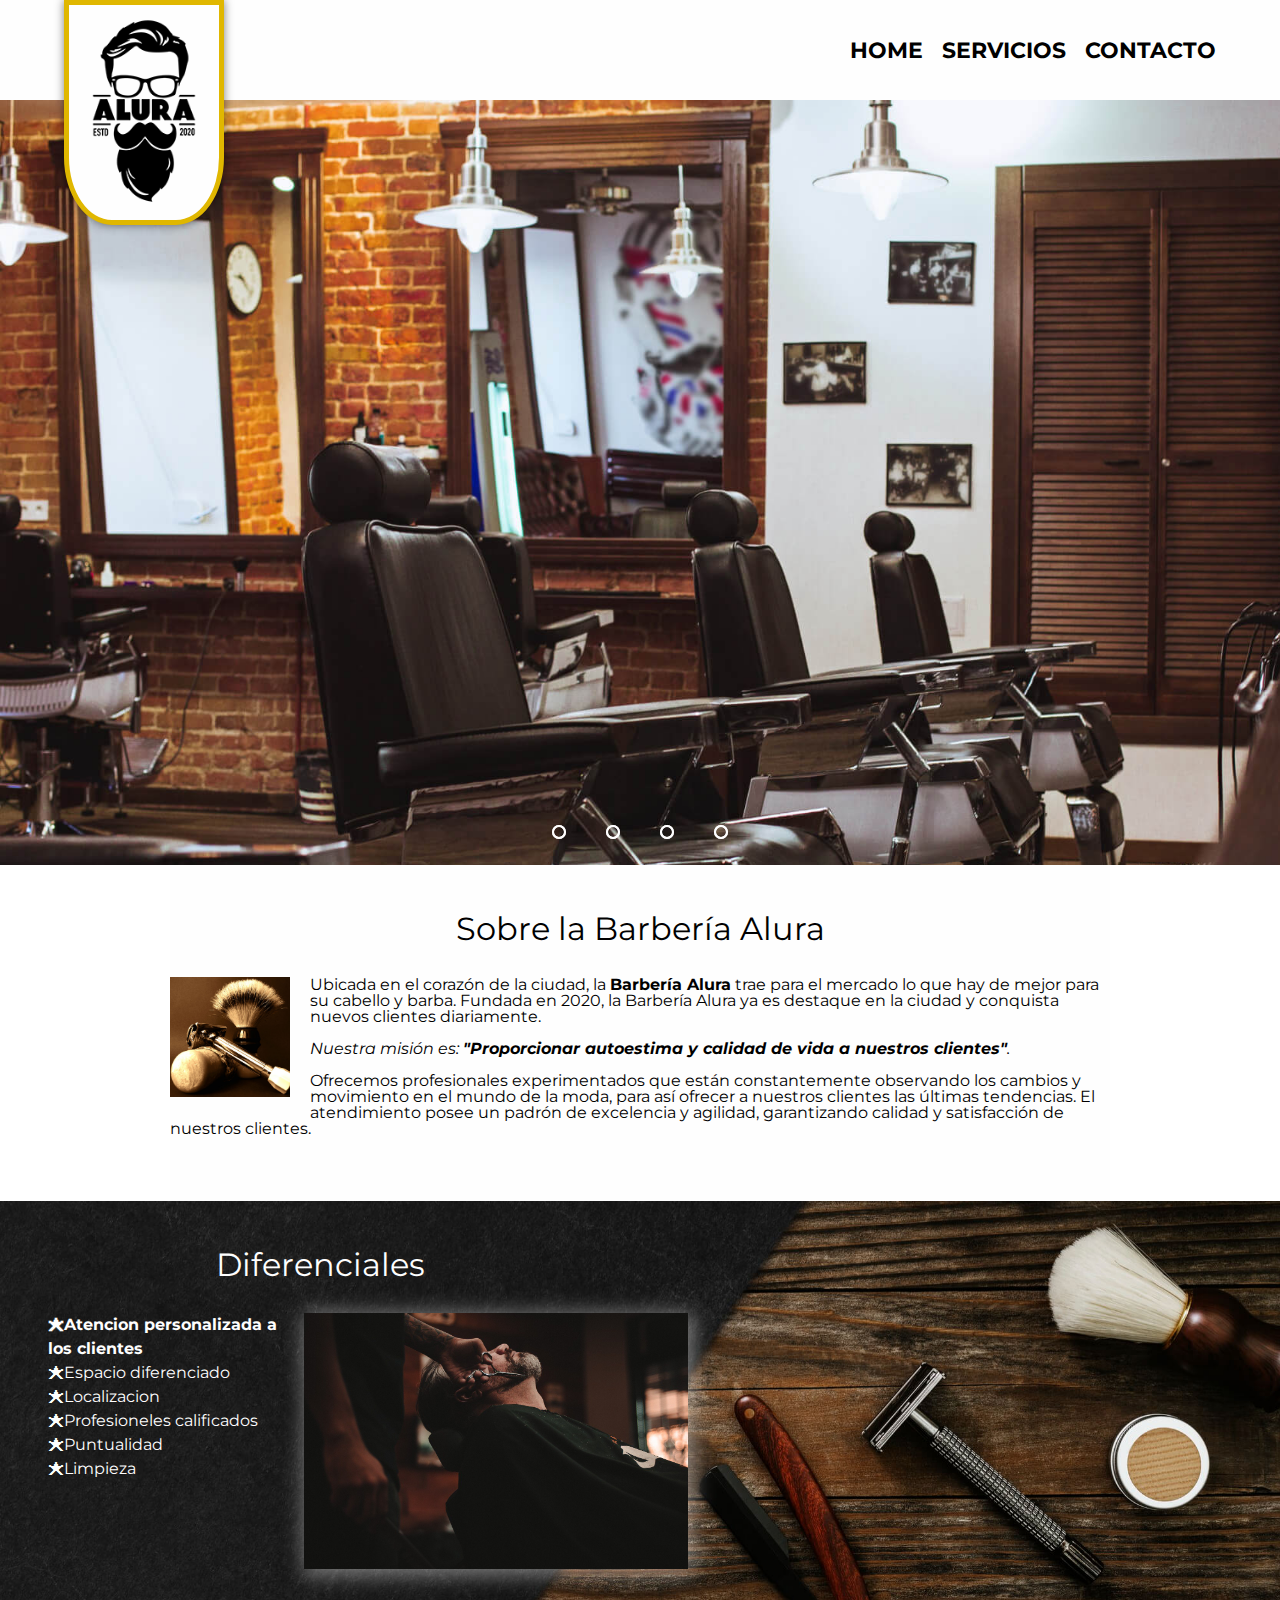
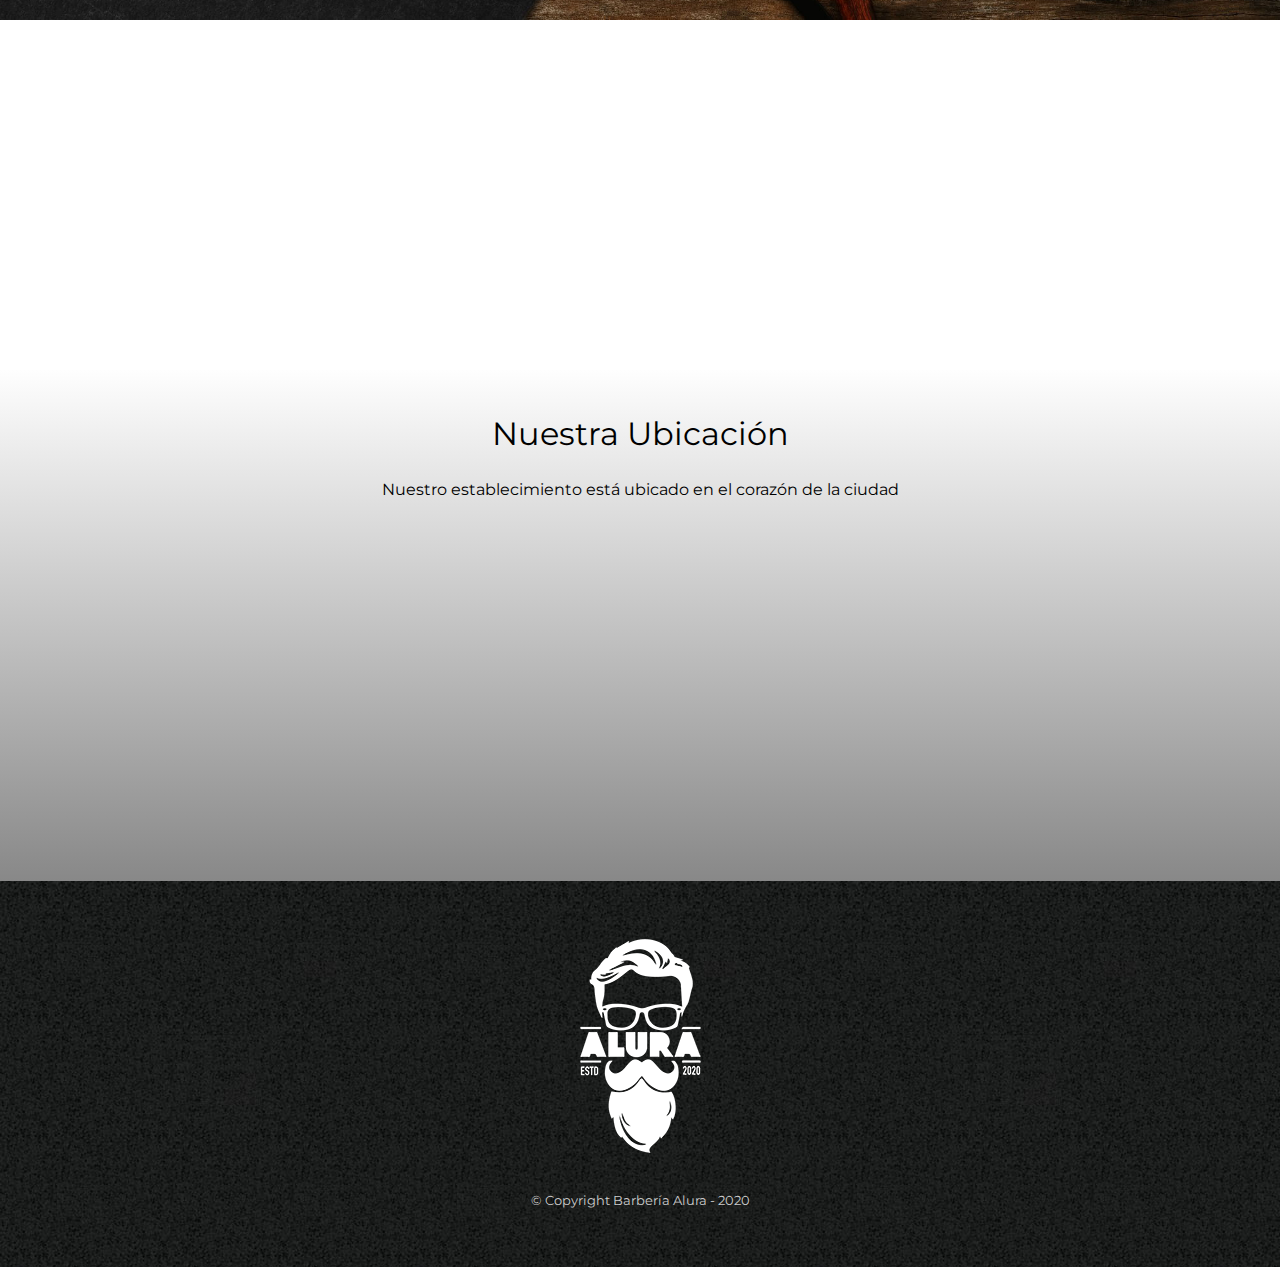
<file: index.html>
<!DOCTYPE html>
<html lang="es">

<head>
    <meta
    name="description"
    content="Barbería creada como proyecto del programa ONE de Oracle con Alura.">
    <meta charset="UTF-8">
    <meta http-equiv="X-UA-Compatible" content="IE=edge">
    <meta name="viewport" content="width=device-width, initial-scale=1.0">
    <title>Barbería Alura</title>
    <link rel="stylesheet" href="reset.css">
    <link rel="stylesheet" href="style.css">
    <link rel="preconnect" href="https://fonts.googleapis.com"><link rel="preconnect" href="https://fonts.gstatic.com" crossorigin><link href="https://fonts.googleapis.com/css2?family=Montserrat:wght@300&display=swap" rel="stylesheet">
</head>

<body>

    <header>
        <div class="caja">
            <h1 class="logo"><img src="./imagenes/logo.png" alt="Logo de Barbería Alura"></h1>
            <nav>
                <ul class="navegacion">
                    <li><a href="./index.html">Home</a></li>
                    <li> <a href="./servicios.html">Servicios</a></li>
                    <li> <a href="./contacto.html">Contacto</a></li>
                </ul>  
            </nav>
        </div>
    </header>

    <div class="slider">
        <div class="slides">
            <input type="radio" name="radio-btn" id="radio1">
            <input type="radio" name="radio-btn" id="radio2">
            <input type="radio" name="radio-btn" id="radio3">
            <input type="radio" name="radio-btn" id="radio4">
            <div class="slide first">
                <img src="./banner1.jpg" alt="banner1">
            </div>
            <div class="slide">
                <img src="./banner2.jpg" alt="banner2">
            </div>
            <div class="slide">
                <img src="./banner3.jpg" alt="banner3">
            </div>
            <div class="slide">
                <img src="./banner4.jpg" alt="banner4">
            </div>
        </div>
        <div class="navigation-auto">
            <div class="auto-btn1"></div>
            <div class="auto-btn2"></div>
            <div class="auto-btn3"></div>
            <div class="auto-btn4"></div>
        </div>
        <div class="navigation-manual">
            <label for="radio1" class="manual-btn"></label>
            <label for="radio2" class="manual-btn"></label>
            <label for="radio3" class="manual-btn"></label>
            <label for="radio4" class="manual-btn"></label>
        </div>
    </div>

    <main>

        <section class="principal">
            <h2 class="titulo-principal">Sobre la Barbería Alura</h2>
            
            <img class="utensilios" src="./imagenes/utensilios.jpg" alt="Utensilios de un barbero.">

            <p>Ubicada en el corazón de la ciudad, la <strong>Barbería Alura</strong> trae para el mercado lo que hay de mejor para su cabello y barba. Fundada en 2020, la Barbería Alura ya es destaque en la ciudad y conquista nuevos clientes diariamente.</p>

            <p id="mision"><em>Nuestra misión es: <strong>"Proporcionar autoestima y calidad de vida a nuestros
            clientes"</strong>.</em></p>

            <p>Ofrecemos profesionales experimentados que están constantemente observando los cambios y movimiento en el mundo de la moda, para así ofrecer a nuestros clientes las últimas tendencias. El atendimiento posee un padrón de excelencia y agilidad, garantizando calidad y satisfacción de nuestros clientes.</p>

        </section>

       

        <section class="diferenciales">
            <div>
                <h3 class="titulo-principal">Diferenciales</h3>
                <div class="contenido-diferenciales">
                    <ul class="lista-diferenciales">
                        <li class="items">Atencion personalizada a los clientes</li>
                        <li class="items">Espacio diferenciado</li>
                        <li class="items">Localizacion</li>
                        <li class="items">Profesioneles calificados</li>
                        <li class="items">Puntualidad</li>
                        <li class="items">Limpieza</li>
                    </ul><img src="diferenciales.jpg" class="imagen-diferenciales" alt="Imagen Corte de Barba">
                </div>
            </div>
            <div>
                
            </div>
        </section>
        <section class= "video">
            <div class="video">
                <iframe width="100%" height="315" src="https://www.youtube.com/embed/wcVVXUV0YUY" title="YouTube video player" frameborder="0" allow="accelerometer; autoplay; clipboard-write; encrypted-media; gyroscope; picture-in-picture" allowfullscreen></iframe>
            </div>
        </section>

        <section class="mapa">

            <h3 class="titulo-principal">Nuestra Ubicación</h3>
            <p>Nuestro establecimiento está ubicado en el corazón de la ciudad</p>
            <div class="mapa-contenido">
                <iframe src="https://www.google.com/maps/embed?pb=!1m18!1m12!1m3!1d14625.799387397208!2d-46.6410652152424!3d-23.588194555912207!2m3!1f0!2f0!3f0!3m2!1i1024!2i768!4f13.1!3m3!1m2!1s0x94ce5a2b2ed7f3a1%3A0xab35da2f5ca62674!2sCaelum%20-%20Education%20and%20Innovation!5e0!3m2!1ses!2smx!4v1671934952088!5m2!1ses!2smx" width="100%" height="300" style="border:0;" allowfullscreen="" loading="lazy" referrerpolicy="no-referrer-when-downgrade" title="mapa"
                ></iframe>
            </div>
        </section>
        
    </main>

    <footer>
        <img alt="Logo de Barbería Alura Blanco" src="./imagenes/logo-blanco.png">
        <p class="copyright">&copy; Copyright Barbería Alura - 2020</p>
    </footer>

    <script src="./script.js"></script>

</body>

</html>
</file>
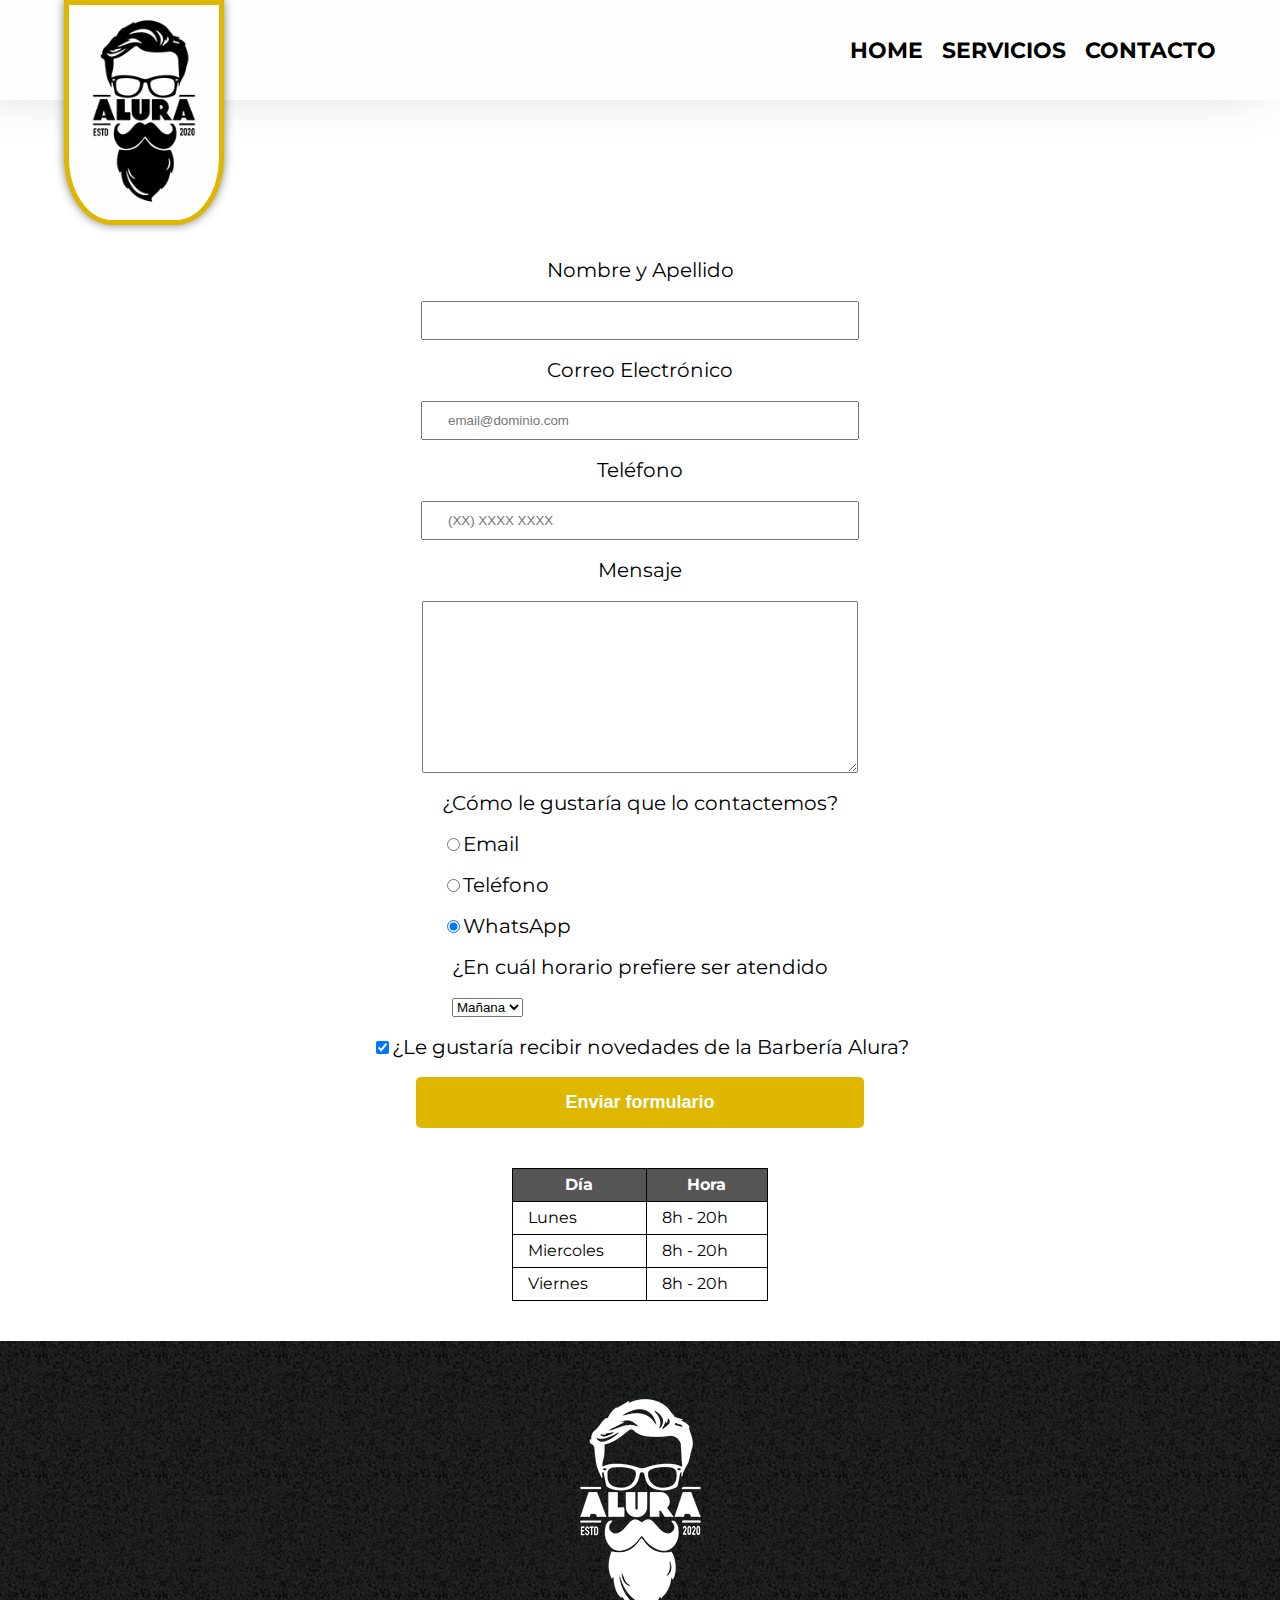
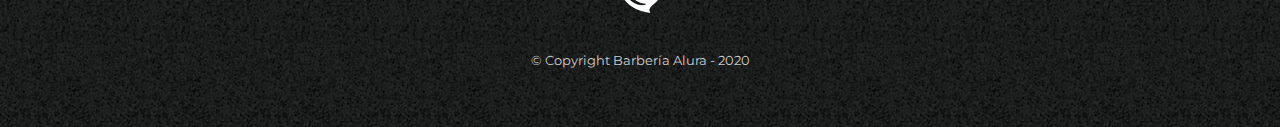
<file: contacto.html>
<!DOCTYPE html>
<html lang="es">

<head>
    <meta
        name="description"
        content="Barbería creada como proyecto del programa ONE de Oracle con Alura.">
    <meta charset="UTF-8">
    <meta http-equiv="X-UA-Compatible" content="IE=edge">
    <meta name="viewport" content="width=device-width, initial-scale=1.0">
    <title>Contacto - Barbería Alura</title>
    <link rel="stylesheet" href="reset.css">
    <link rel="stylesheet" href="style.css">
    <link rel="preconnect" href="https://fonts.googleapis.com"><link rel="preconnect" href="https://fonts.gstatic.com" crossorigin><link href="https://fonts.googleapis.com/css2?family=Montserrat:wght@300&display=swap" rel="stylesheet">
</head>

<body>
    <header>
        <div class="caja">
            <h1 class="logo"><img src="./imagenes/logo.png"  alt="Logo de Barbería Alura"></h1>
            <nav>
                <ul class="navegacion">
                    <li><a href="./index.html">Home</a></li>
                    <li> <a href="./servicios.html">Servicios</a></li>
                    <li> <a href="./contacto.html">Contacto</a></li>
                </ul>  
            </nav>
        </div>
    </header>
    <main class="pcontacto">
        <form>
            <label for="nombreyapellido">Nombre y Apellido</label>
            <input type="text" id="nombreyapellido" class="input-padron" required>

            <label for="correoelectronico">Correo Electrónico</label>
            <input type="email" name="" id="correoelectronico" class="input-padron" required placeholder="email@dominio.com">

            <label for="telefono">Teléfono</label>
            <input type="tel" name="" id="telefono" class="input-padron" required placeholder="(XX) XXXX XXXX">

            <label for="mensaje">Mensaje</label>
            <textarea id="mensaje" cols="70" rows="10" class="input-padron" required></textarea>

            <fieldset>
                <legend>¿Cómo le gustaría que lo contactemos?</legend>

                <label for="radio-email"><input type="radio" name="contacto" id="radio-email">Email</label>
                

                <label for="radio-telefono"><input type="radio" name="contacto" id="radio-telefono">Teléfono</label>
                

                <label for="radio-whatsapp"><input type="radio" name="contacto" id="radio-whatsapp" checked>WhatsApp</label>
                
            </fieldset>

            <fieldset>
                <legend>¿En cuál horario prefiere ser atendido</legend>
                <select name="" id="">
                    <option>Mañana</option>
                    <option>Tarde</option>
                    <option>Noche</option>
                </select>
            </fieldset>

            <label class="checkbox"><input type="checkbox" checked>¿Le gustaría recibir novedades de la Barbería Alura?</label>

            <input type="submit" value="Enviar formulario" class="enviar">
            
        </form>

        <table>
            <thead>
                <th>Día</th>
                <th>Hora</th> 
            </thead>

            <tbody>
                <tr>
                    <td>Lunes</td>
                    <td>8h - 20h</td>
                </tr>
                <tr>
                    <td>Miercoles</td>
                    <td>8h - 20h</td>
                </tr>
                <tr>
                    <td>Viernes</td>
                    <td>8h - 20h</td>
                </tr>  
            </tbody>
        </table>

    </main>
    <footer>
        <img alt="Logo de Barbería Alura Blanco" src="./imagenes/logo-blanco.png" alt="Logo de la Barbería Alura">
        <p class="copyright">&copy; Copyright Barbería Alura - 2020</p>
    </footer>

</body>

</html>
</file>
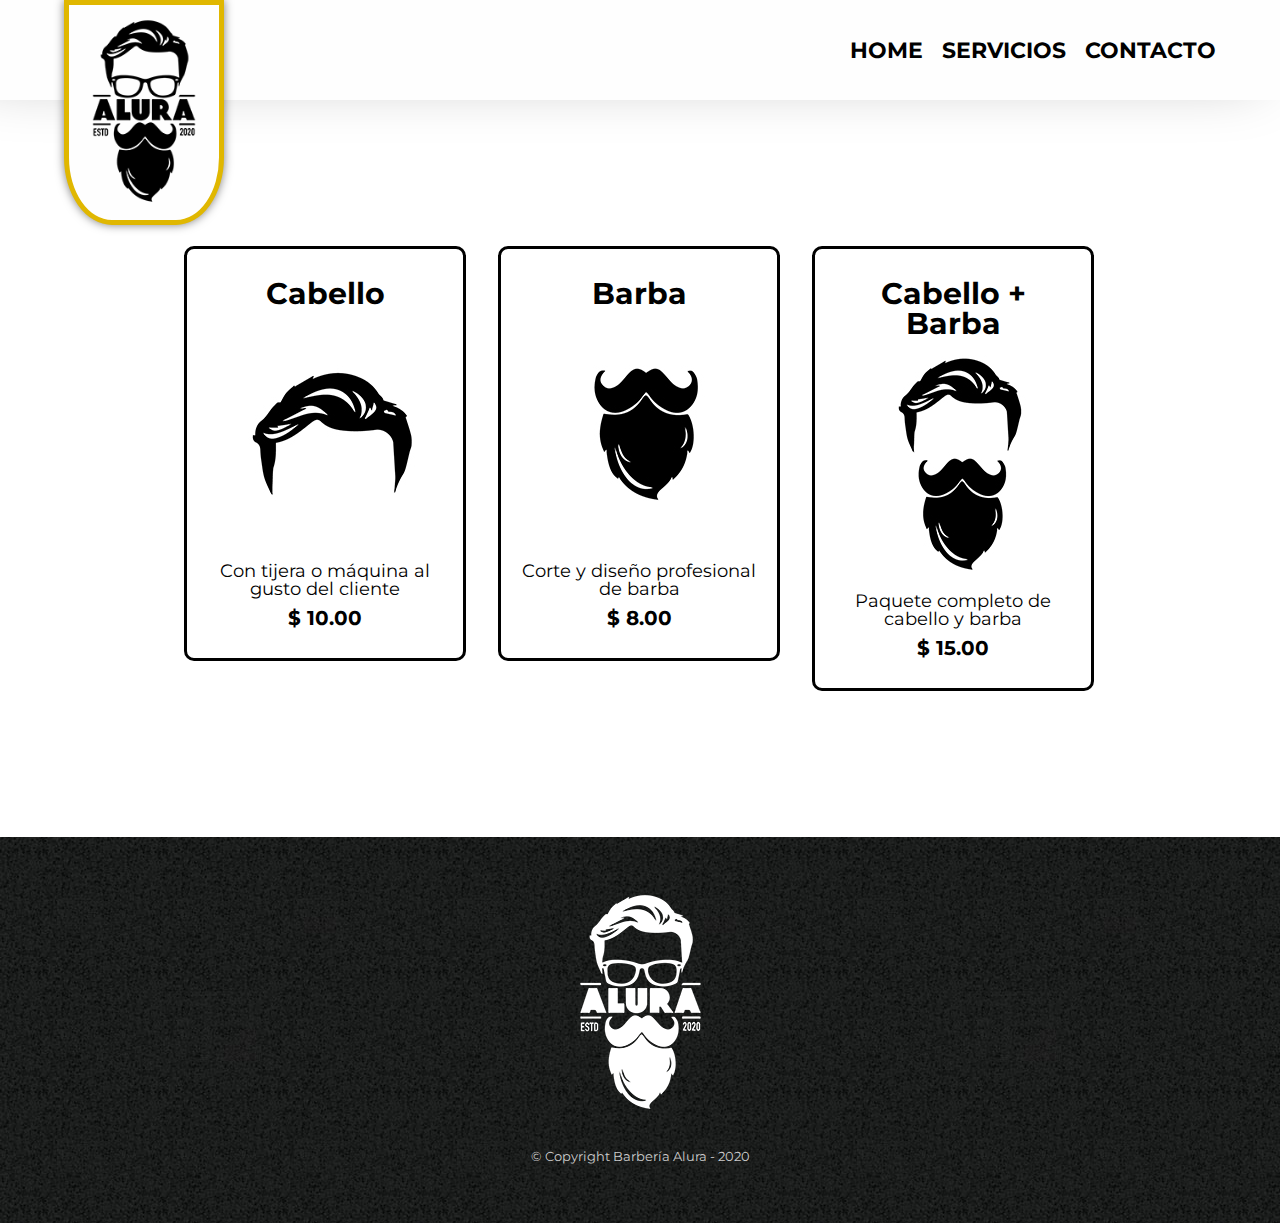
<file: servicios.html>
<!DOCTYPE html>
<html lang="es">

<head>
    <meta
    name="description"
    content="Barbería creada como proyecto del programa ONE de Oracle con Alura.">
    <meta charset="UTF-8">
    <meta http-equiv="X-UA-Compatible" content="IE=edge">
    <meta name="viewport" content="width=device-width, initial-scale=1.0">
    <title>Productos - Barbería Alura</title>
    <link rel="stylesheet" href="reset.css">
    <link rel="stylesheet" href="style.css">
    <link rel="preconnect" href="https://fonts.googleapis.com"><link rel="preconnect" href="https://fonts.gstatic.com" crossorigin><link href="https://fonts.googleapis.com/css2?family=Montserrat:wght@300&display=swap" rel="stylesheet">
</head>

<body>
    <header>
        <div class="caja">
            <h1 class="logo"><img src="./imagenes/logo.png"  alt="Logo de Barbería Alura"></h1>
            <nav>
                <ul class="navegacion">
                    <li><a href="./index.html">Home</a></li>
                    <li> <a href="./servicios.html">Servicios</a></li>
                    <li> <a href="./contacto.html">Contacto</a></li>
                </ul>  
            </nav>
        </div>
    </header>

    <main>
        <ul class="productos">
            <li>
                <h2>Cabello</h2>
                <img src="./imagenes/cabello.jpg">
                <p class="producto-descripcion">Con tijera o máquina al gusto del cliente</p>
                <p class="producto-precio">$ 10.00</p>
            </li>
            <li>
                <h2>Barba</h2>
                <img src="./imagenes/barba.jpg">
                <p class="producto-descripcion">Corte y diseño profesional de barba</p>
                <p class="producto-precio">$ 8.00</p>
            </li>
            <li>
                <h2>Cabello + Barba</h2>
                <img src="./imagenes/cabello+barba.jpg">
                <p class="producto-descripcion">Paquete completo de cabello y barba</p>
                <p class="producto-precio">$ 15.00</p>
            </li>
        </ul>

    </main>

    <footer>
        <img alt="Logo de Barbería Alura Blanco" src="./imagenes/logo-blanco.png">
        <p class="copyright">&copy; Copyright Barbería Alura - 2020</p>
    </footer>

</body>

</html>
</file>
<file: style.css>
body{
    font-family: 'Montserrat', sans-serif;
}

header{
    background: #FEFEFE;
    height: 100px;
    box-shadow: -20px -20px 60px #00000043;

}

.caja{
    display: flex;
    justify-content: space-between;
    width: 90%;
    position: relative;
    margin: 0 auto ;
}

.logo{
    background: #FEFEFE;
    border: 5px solid #e0b700 ;
    border-bottom-left-radius: 30%;
    border-bottom-right-radius: 30%;
    box-shadow: 0px 0px 10px rgba(0, 0, 0, 0.5);
}


nav{
    color: #FEFEFE;
    position: absolute;
    top: 2.5rem;
    right: 0px;
}

nav li{
    display: inline;
    margin: 0 0 0 15px;
}

nav a{
    text-transform: uppercase;
    color: #000000;
    font-weight: bold;
    font-size: 22px;
    text-decoration: none;
}

nav a:hover{
    color: #e0b700;
    text-decoration: underline;
}

.productos{
    width: 940px;
    margin: 6em auto;
    padding: 50px;
}

.productos li{
    display: inline-block;
    text-align: center;
    width: 30%;
    vertical-align: top;
    margin: 0 1.5%;
    padding: 30px 20px;
    box-sizing: border-box;
    border: 3px solid #000000;
    border-radius: 10px;
}

.productos li:hover{
    border-color: #e0b700;
}

.productos li:active{
    border-color: #088c19 ;
}

.productos h2{
    font-size: 30px;
    font-weight: bold;
}

.productos li:hover h2{
    font-size: 33px;
}

.producto-descripcion{
    font-size: 18px;
}

.producto-precio{
    font-size: 20px;
    font-weight: bold;
    margin-top: 10px;
}

footer{
    text-align: center;
    background: url(./imagenes/bg.jpg);
    padding: 40px;
}

.copyright{
    color: #CCCCCC;
    font-size: 13px;
    margin: 20px;
}

.pcontacto{
    display: flex;
    flex-direction: column;
}

form{
    margin-top: 10rem ;
    display: flex;
    flex-flow: column wrap;
    justify-content: center;
    align-items: center;

}

form label, form legend{
    display: block;
    font-size: 20px;
    margin: 0 0 21px;
}

.input-padron{
    display: block;
    margin: 0 0 20px;
    padding: 10px 25px;
    width: 30%;
}

.checkbox{
    margin: 20px 0;
}

.enviar{
    width: 35%;
    padding: 15px 0;
    font-size: 18px;
    font-weight: bold;
    color: white;
    background: #e0b700;
    border: none;
    border-radius: 5px;
    transition: .5s all;
    cursor: pointer;
}

.enviar:hover{
    background: darkorange;
    transform: scale(1.1);
    
}

table{
    width: 20%;
    margin: 40px;
    align-self: center;
}

thead{
    background: #555555;
    color: white;
    font-weight: bold;
}

td, th{
    border: 1px solid black;
    padding: 8px 15px;
}


/* CSS para nuestra home */

.slider{
    width: 100%;
    height: 85vh;
    overflow: hidden;
}
.slides{
    width: 500%;
    height: 85vh;
    display: flex;
}
.slides input{
    display: none;
}
.slide{
    width: 20%;
    transition: 2s;
}
.slide img{
    width: 100%;
}
/* Manual Navigation*/
.navigation-manual{
    position: absolute;
    width: 100%;
    margin-top: -40px;
    display: flex;
    justify-content: center;
}
.manual-btn{
    border: 2px solid #ffffff;
    padding: 5px;
    border-radius: 10px;
    cursor: pointer;
    transition: 1s;
}
.manual-btn:not(:last-child){
    margin-right: 40px;
}
.manual-btn:hover{
    background: #ffffff;
}

#radio1:checked ~ .first{
    margin-left: 0;
}
#radio2:checked ~ .first{
    margin-left: -20%;
}
#radio3:checked ~ .first{
    margin-left: -40%;
}
#radio4:checked ~ .first{
    margin-left: -60%;
}
/* Automatic Navigation*/
.navigation-auto{
    position: absolute;
    width: 100%;
    margin-top: -40px;
    display: flex;
    justify-content: center;
}
.navigation-auto div{
    border: 2px solid #ffffff;
    padding: 5px;
    border-radius: 10px;
    cursor: pointer;
    transition: 1s;
}
.navigation-auto div:not(:last-child){
    margin-right: 40px;
}
.auto-btn:hover{
    background: #ffffff;
}

#radio1:checked ~ .navigation-auto .auto-btn1{
    margin-left: 0;
}
#radio2:checked ~ .navigation-auto .auto-btn2{
    margin-left: -20%;
}
#radio3:checked ~ .navigation-auto .auto-btn3{
    margin-left: -40%;
}
#radio4:checked ~ .navigation-auto .auto-btn4{
    margin-left: -60%;
}

.principal{
    padding: 3em 0;
    background: #FEFEFE;
    width: 940px;
    margin: 0 auto;
}

.titulo-principal{
    text-align: center;
    font-size: 2em;
    margin: 0 0 1em;
    clear: left;
}

.principal p{
    margin: 0 0 1em;
}

.principal strong{
    font-weight: bold;
}

.principal em{
    font-style: italic;
}

.utensilios{
    width: 120px;
    float: left;
    margin: 0 20px 20px 0;
}

.mapa{
    padding: 3em 0;
    background: linear-gradient(#FEFEFE, #888888);
}

.mapa p{
    margin: 0 0 2em;
    text-align: center;
}

.mapa-contenido{
    width: 940px;
    margin: 0 auto;
}

.diferenciales{
    padding: 3em 0;
    background: url(./papel-vintage-herramientas-peluqueria-dar-forma-barba.jpg);
    background-size: cover;
    background-position: bottom;
    display: flex;
    flex-flow: row wrap;
}
.diferenciales>div{
    width: 50%;
}

.diferenciales>div>h3{
    color: #FEFEFE;
}

.contenido-diferenciales{
    width: 640px;
    margin: 0 3em;
}

.lista-diferenciales{
    width: 40%;
    display: inline-block;
    vertical-align: top;
}

.items{
    line-height: 1.5;
    color: #FEFEFE;
}

.items::before{
    content: "🟊";
}

.items:first-child{
    font-weight: bold;
}

.imagen-diferenciales{
    width: 60%;
    transition: 400ms;
    box-shadow: 3px 3px 20px 3px rgba(255, 255, 255, 0.438);
}

.imagen-diferenciales:hover{
    opacity: 30%;
}

.video{
    width: 560px;
    margin: 1em auto;
}
@media screen and (max-width: 1390px) {

    .slides{
        width: 600%;
    }
  
    .logo img{
        width: 150px;
    }

}

@media  screen and (max-width:1080px) {

    .productos{
        width: auto;
        padding: none;
    }

    .productos li img {
        width: 200px;
    }
}

@media  screen and (max-width:940px) {
    .principal, .mapa-contenido{
        width: auto;
    }
    .productos{
        display: flex;
        flex-direction: column;
        width: auto;
    }
    .productos li {
        margin: 1.5% 0;
        width: 100%;
    }

}

@media  screen and (max-width:890px) {
    .slides{
        width: 800%;
    }
    .logo img{
        width: 110px;
    }
}

@media screen and (max-width:768px) {
    .caja, .contenido-diferenciales, .video{
        width: auto;
    }
    .slides{
        width: 960%;
    }
    form label, form legend{
        font-size: medium;
    }


}

@media screen and (max-width:480px) {
    h1{
        text-align: center;
    }

    nav{
        position: static;
        text-align: center;
    }

    .lista-diferenciales, .imagen-diferenciales{
        width: 100%;
    }
    .slides{
        width: 1250%;
    }
    
    .logo img{
        width: 100px;
    }
    .enviar{
        font-size: 12px;
    }
}
</file>
